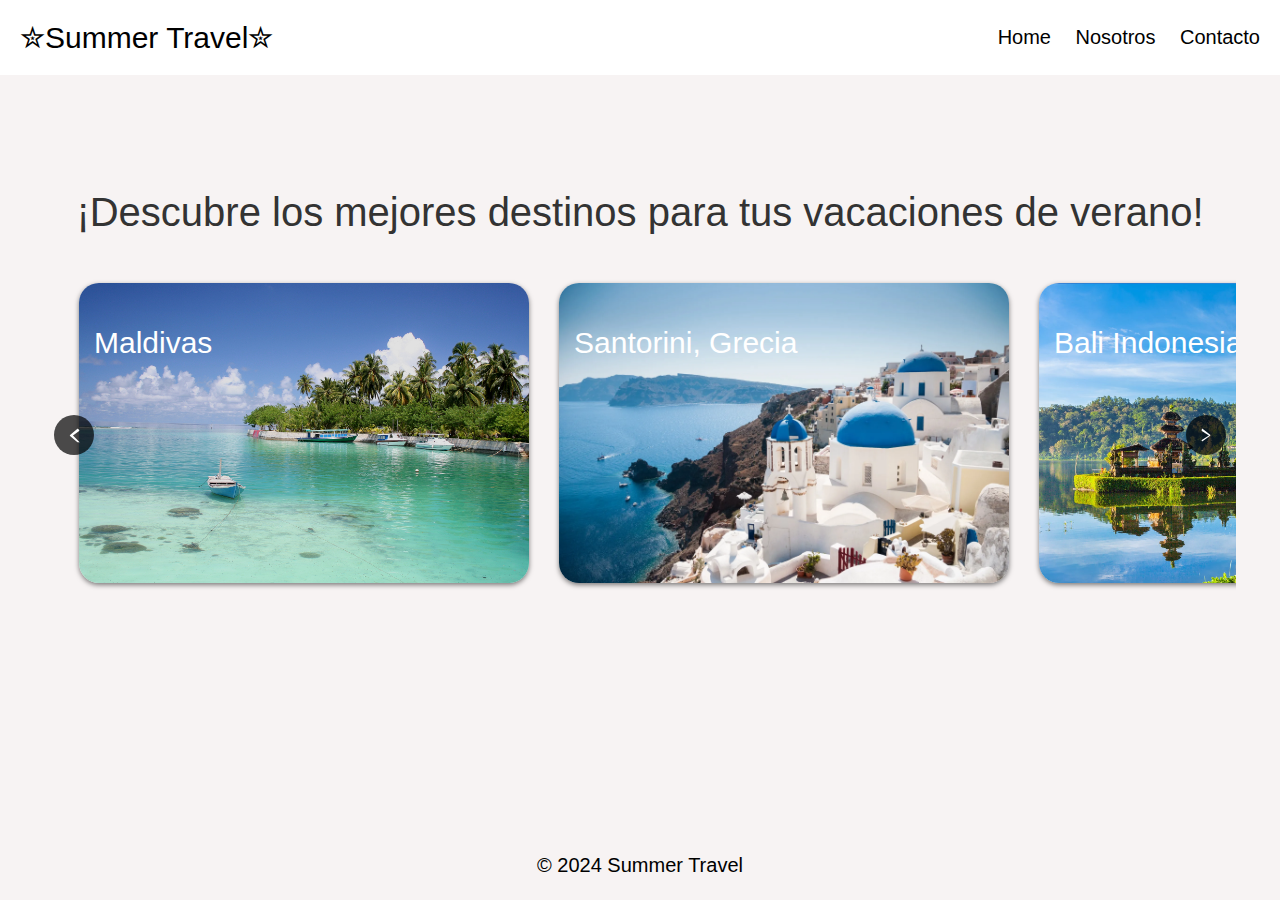
<file: index.html>
<!DOCTYPE html>
<html lang="en">

<head>
    <meta charset="UTF-8">
    <meta http-equiv="X-UA-Compatible" content="IE=edge">
    <meta name="viewport" content="width=device-width, initial-scale=1.0">
    <link href="https://cdn.jsdelivr.net/npm/bootstrap@5.0.2/dist/css/bootstrap.min.css" rel="stylesheet"
        integrity="sha384-EVSTQN3/azprG1Anm3QDgpJLIm9Nao0Yz1ztcQTwFspd3yD65VohhpuuCOmLASjC" crossorigin="anonymous">
    <link rel="stylesheet" href="styles.css">
    <title>Vacaciones de verano</title>
</head>

<body>
    <header>
        <div class="logo">
            <h1> ✮Summer Travel✮ </h1>
        </div>
        <nav class="navbar">
            <ul>
                <li><a href="index.html">Home</a></li>
                <li><a href="#">Nosotros</a> </li>
                <li><a href="contact.html">Contacto</a></li>
            </ul>
        </nav>
    </header>
    <div class="main">
        <div class="Carrusel">
            <h1>¡Descubre los mejores destinos para tus vacaciones de verano!</h1>
            <div class="carrusel-list" id="carrusel-list">
                <button class="carrusel-arrow carrusel-prev" id="button-prev">
                    <svg aria-hidden="true" focusable="false" data-prefix="fas" data-icon="chevron-left"
                        class="svg-inline--fa fa-chevron-left fa-w-10" role="img" xmlns="http://www.w3.org/2000/svg"
                        viewBox="0 0 320 512">
                        <path fill="currentColor"
                            d="M284.686 478.059c-9.373 9.373-24.569 9.373-33.941 0L7.515 269.373c-9.373-9.373-9.373-24.569 0-33.941L250.745 33.941c9.373-9.373 24.569-9.373 33.941 0l33.941 33.941c9.373 9.373 9.373 24.569 0 33.941L107.059 256l211.529 211.118c9.373 9.373 9.373 24.569 0 33.941z">
                        </path>
                    </svg>
                </button>
                <div class="carrusel-track" id="track">
                    <div class="carrusel-item">
                        <a href="Maldivas.html">
                            <h2>Maldivas</h2>
                            <picture>
                                <img src="imagenes/maldivas/maldivas cover.jpg" alt="Maldivas">
                            </picture>
                        </a>
                    </div>
                    <div class="carrusel-item">
                        <a href="Santorini.html">
                            <h2>Santorini, Grecia</h2>
                            <picture>
                                <img src="imagenes/santorini/santorini cover.jpg" alt="Santorini">
                            </picture>
                        </a>
                    </div>
                    <div class="carrusel-item">
                        <a href="Bali.html">
                            <h2>Bali Indonesia</h2>
                            <picture>
                                <img src="imagenes/bali/bali cover.jpg" alt="Bali">
                            </picture>
                        </a>
                    </div>
                    <div class="carrusel-item">
                        <a href="Maui.html">
                            <h2>Maui, Hawaii</h2>
                            <picture>
                                <img src="imagenes/maui/maui cover.jpg" alt="Red">
                            </picture>
                        </a>
                    </div>
                    <div class="carrusel-item">
                        <a href="Barcelona.html">
                            <h2>Barcelona, España</h2>
                            <picture>
                                <img src="imagenes/barcelona/barcelona cover.jpg" alt="1989">
                            </picture>
                        </a>
                    </div>
                    <div class="carrusel-item">
                        <a href="Tulum.html">
                            <h2>Tulum, Mexico</h2>
                            <picture>
                                <img src="imagenes/tulum/tulum cover.jpg" alt="Tulum">
                            </picture>
                        </a>
                    </div>
                    <div class="carrusel-item">
                        <a href="Amalfi.html">
                            <h2>Amalfi, Italia</h2>
                            <picture>
                                <img src="imagenes/amalfi/amalfi cover.jpg" alt="Amalfi">
                            </picture>
                        </a>
                    </div>
                    <div class="carrusel-item">
                        <a href="Phuket.html">
                            <h2>Phuket, Tailandia</h2>
                            <picture>
                                <img src="imagenes/phuket/phuket cover.jpg" alt="Phuket">
                            </picture>
                        </a>
                    </div>
                    <div class="carrusel-item">
                        <a href="Dubrovnik.html">
                            <h2>Dubrovnik, Croacia</h2>
                            <picture>
                                <img src="imagenes/croacia/dubrovnik cover.jpg" alt="Dubrovnik">
                            </picture>
                        </a>
                    </div>
                    <div class="carrusel-item">
                        <a href="Seychelles.html">
                            <h2>Seychelles</h2>
                            <picture>
                                <img src="imagenes/seychelles/seychelle cover (2).jpg" alt="Seychelles">
                            </picture>
                        </a>
                    </div>
                </div>
                <button class="carrusel-arrow carrusel-next" id="button-next">
                    <svg aria-hidden="true" focusable="false" data-prefix="fas" data-icon="chevron-right"
                        class="svg-inline--fa fa-chevron-right fa-w-10" role="img" xmlns="http://www.w3.org/2000/svg"
                        viewBox="0 0 320 512">
                        <path fill="currentColor"
                            d="M35.314 33.941c-9.373-9.373-24.569-9.373-33.941 0L0 67.882c-9.373 9.373-9.373 24.569 0 33.941L242.941 256 0 410.176c-9.373 9.373-9.373 24.569 0 33.941l1.373 1.373c9.373 9.373 24.569 9.373 33.941 0L284.686 267.059c9.373-9.373 9.373-24.569 0-33.941z">
                        </path>
                    </svg>
                </button>
            </div>
        </div>

    </div>
    <footer>
        <p> &copy; 2024 Summer Travel</p>
    </footer>
    <script src="animacion.js"></script>
</body>

</html>
</file>
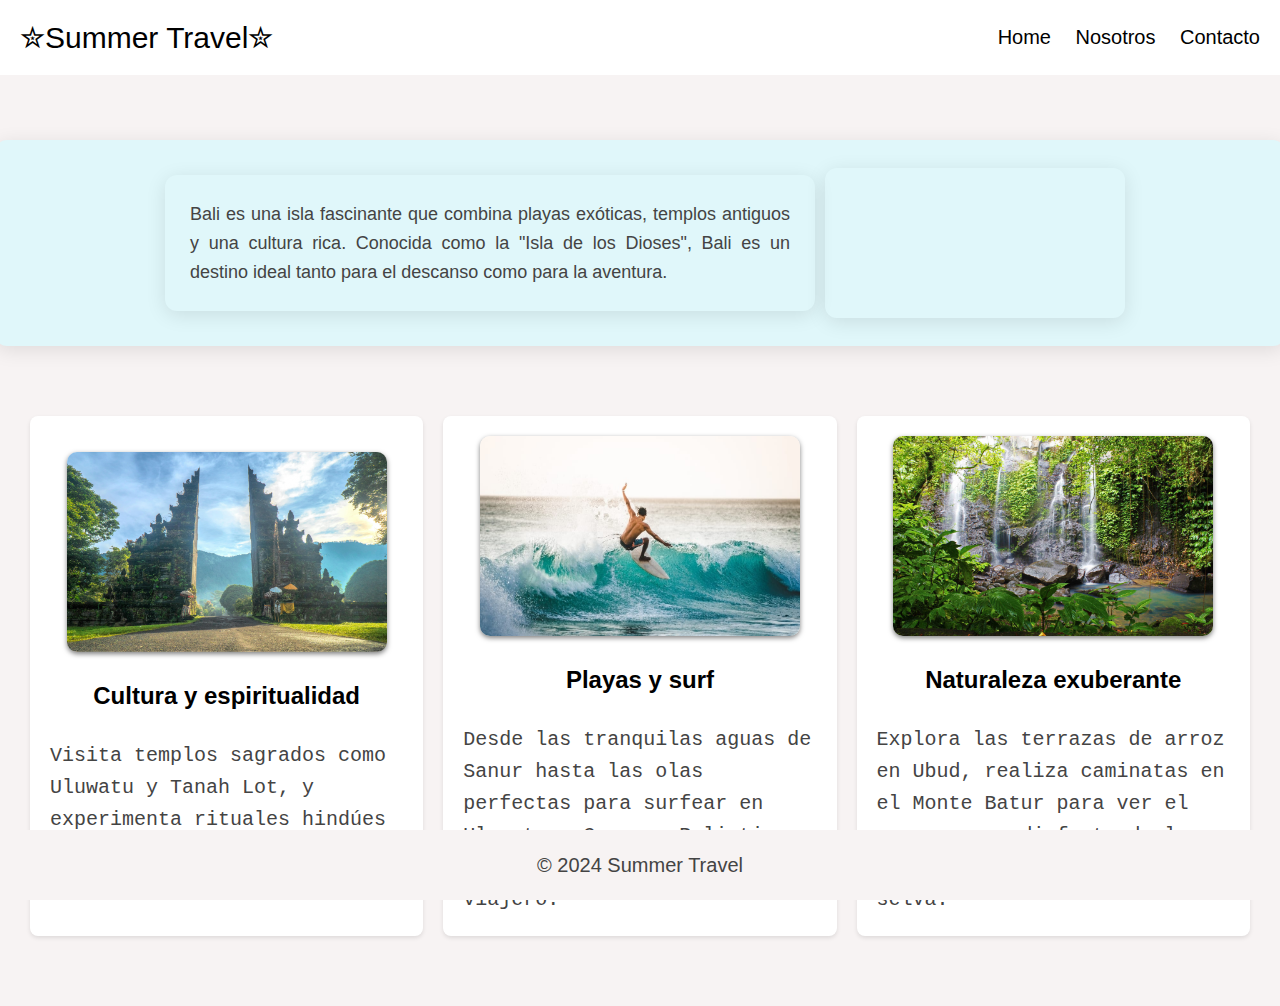
<file: Bali.html>
<!DOCTYPE html>
<html lang="en">

<head>
    <meta charset="UTF-8">
    <meta http-equiv="X-UA-Compatible" content="IE=edge">
    <meta name="viewport" content="width=device-width, initial-scale=1.0">
    <link rel="stylesheet" href="styles.css">
    <title>Bali</title>
</head>

<body>
    <header>
        <div class="logo">
            <h1>✮Summer Travel✮</h1>

        </div>
        <nav class="navbar">
            <ul>
                <li><a href="index.html">Home</a></li>
                <li><a href="Nosotros.html">Nosotros</a> </li>
                <li><a href="Contacto.html">Contacto</a></li>
            </ul>
        </nav>
    </header>

    <div class="main">
        <div class="desc">
            
            <p class="desc">Bali es una isla fascinante que combina playas exóticas, templos antiguos y una cultura
                rica. Conocida como la "Isla de los Dioses", Bali es un destino ideal tanto para el descanso como para
                la aventura.
            </p>
            <iframe width="560" height="315" src="https://www.youtube-nocookie.com/embed/BFS9n4B_2xA?si=JcYKBJCBqJKTKVp9" title="YouTube video player" frameborder="0" allow="accelerometer; autoplay; clipboard-write; encrypted-media; gyroscope; picture-in-picture; web-share" referrerpolicy="strict-origin-when-cross-origin" allowfullscreen></iframe>
        </div>
        <div class="contenedor">
            <div class="box">

                <img src="imagenes/bali/cultura balines.png" alt="cultura" class="left">
                <h2>Cultura y espiritualidad</h2>
                <p>Visita templos sagrados como Uluwatu y Tanah Lot, y experimenta rituales hindúes que son parte
                    integral de la vida diaria en Bali.
                </p>
            </div>
            <div class="box">

                <img src="imagenes/bali/surf bali.jpg" alt="surf" class="right">
                <h2>Playas y surf</h2>
                <p>Desde las tranquilas aguas de Sanur hasta las olas perfectas para surfear en Uluwatu y Canggu, Bali
                    tiene una playa para cada tipo de viajero.
                </p>
            </div>
            <div class="box">

                <img src="imagenes/bali/naturaleza bali.jpg" alt="naturaleza" class="left">
                <h2>Naturaleza exuberante</h2>
                <p>Explora las terrazas de arroz en Ubud, realiza caminatas en el Monte Batur para ver el amanecer, o
                    disfruta de las cascadas escondidas en la selva.
                </p>
            </div>
        </div>
        <footer>
            <p> &copy; 2024 Summer Travel</p>
        </footer>
        <script src="animacion.js"></script>
    </div>
</body>
</file>
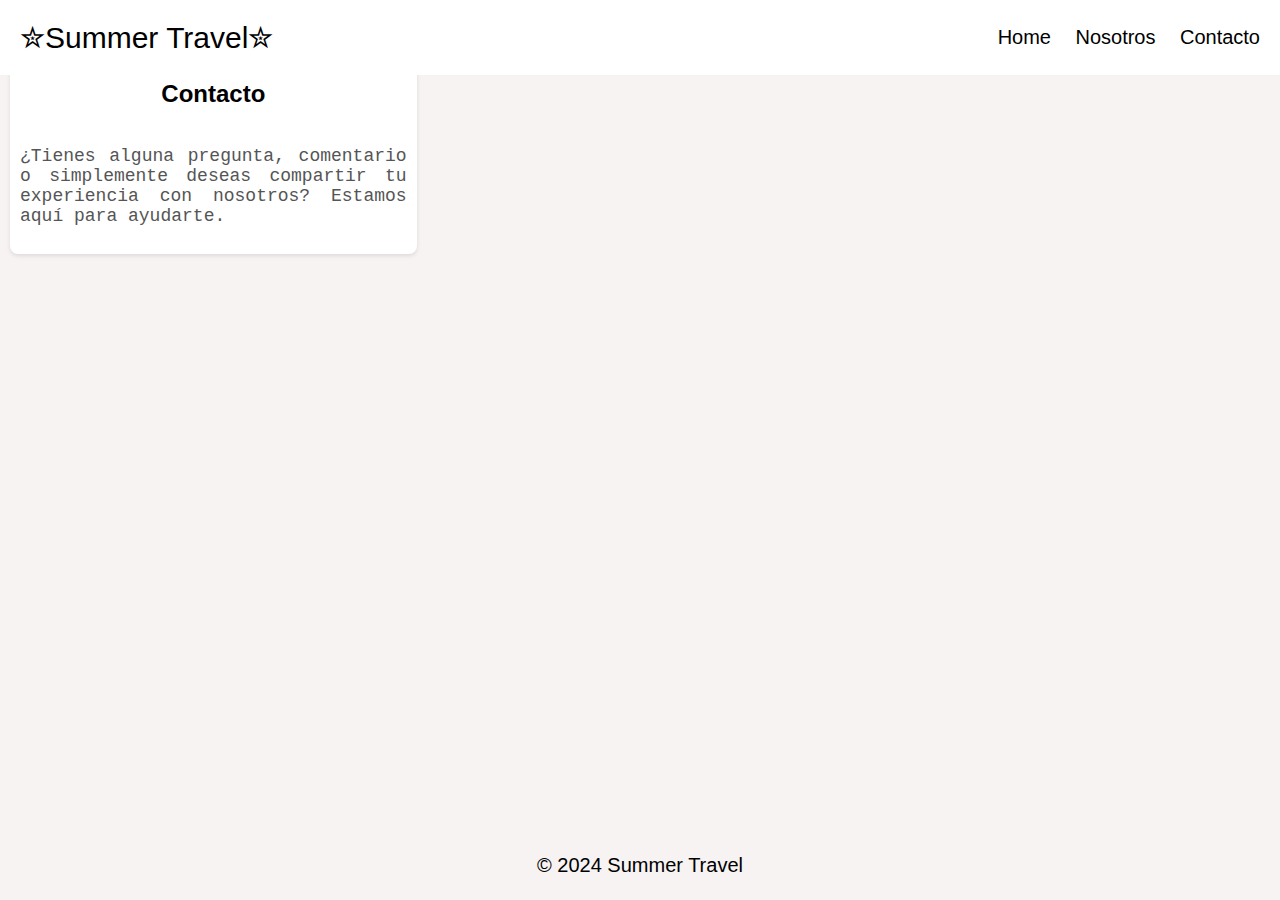
<file: Contacto.html>
<!DOCTYPE html>
<html lang="en">

<head>
    <meta charset="UTF-8">
    <meta http-equiv="X-UA-Compatible" content="IE=edge">
    <meta name="viewport" content="width=device-width, initial-scale=1.0">
    <link href="https://cdn.jsdelivr.net/npm/bootstrap@5.0.2/dist/css/bootstrap.min.css" rel="stylesheet"
        integrity="sha384-EVSTQN3/azprG1Anm3QDgpJLIm9Nao0Yz1ztcQTwFspd3yD65VohhpuuCOmLASjC" crossorigin="anonymous">
    <link rel="stylesheet" href="styles.css">
    <title>Vacaciones de verano</title>
</head>

<body>
    <header>
        <div class="logo">
            <h1> ✮Summer Travel✮ </h1>
        </div>
        <nav class="navbar">
            <ul>
                <li><a href="index.html">Home</a></li>
                <li><a href="Nosotros.html">Nosotros</a> </li>
                <li><a href="Contacto.html">Contacto</a></li>
            </ul>
        </nav>
    </header>
    <div class="contenedor">
        <div class="box" id="nosotros">
            <h2>Contacto </h2>

            <p>

                ¿Tienes alguna pregunta, comentario o simplemente deseas compartir tu experiencia con nosotros? Estamos
                aquí para ayudarte.
            </p>

        </div>
    </div>
    <footer>
        <p> &copy; 2024 Summer Travel</p>
    </footer>
    <script src="animacion.js"></script>
</body>

</html>
</file>
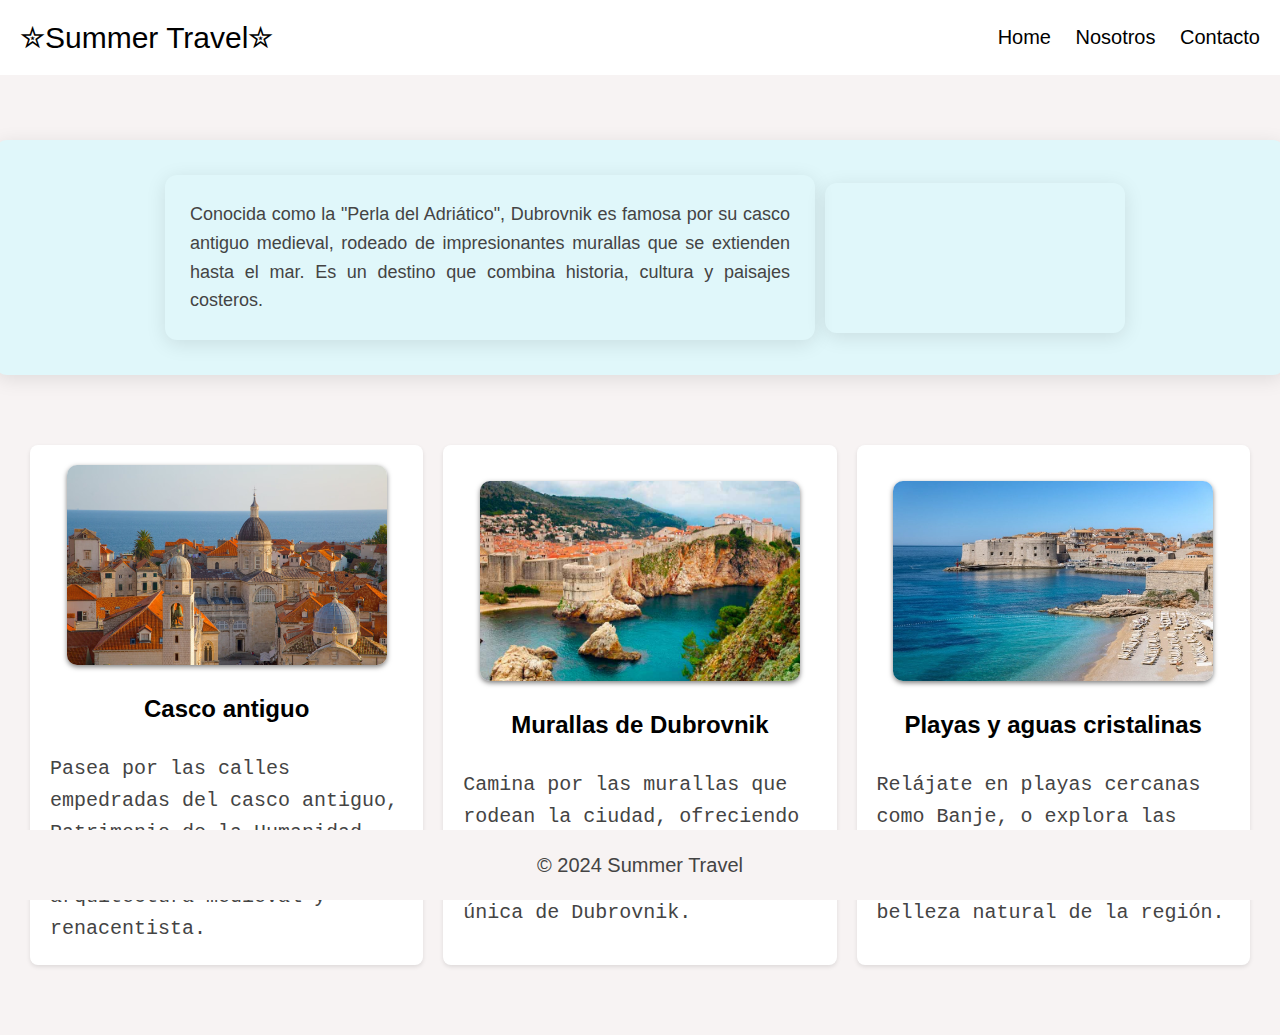
<file: Dubrovnik.html>
<!DOCTYPE html>
<html lang="en">

<head>
    <meta charset="UTF-8">
    <meta http-equiv="X-UA-Compatible" content="IE=edge">
    <meta name="viewport" content="width=device-width, initial-scale=1.0">
    <link rel="stylesheet" href="styles.css">
    <title>Dubrovnik</title>
</head>

<body>
    <header>
        <div class="logo">
            <h1>✮Summer Travel✮</h1>
        </div>
        <nav class="navbar">
            <ul>
                <li><a href="index.html">Home</a></li>
                <li><a href="Nosotros.html">Nosotros</a> </li>
                <li><a href="Contacto.html">Contacto</a></li>
            </ul>
        </nav>
    </header>

    <div class="main">
        <div class="desc">
            <p class="desc">Conocida como la "Perla del Adriático", Dubrovnik es famosa por su casco antiguo medieval,
                rodeado de impresionantes murallas que se extienden hasta el mar. Es un destino que combina historia,
                cultura y paisajes costeros.
            </p>
            <iframe width="560" height="315" src="https://www.youtube-nocookie.com/embed/G1k2uW9qe5I?si=RmhVpISI2Z5f5WH1" title="YouTube video player" frameborder="0" allow="accelerometer; autoplay; clipboard-write; encrypted-media; gyroscope; picture-in-picture; web-share" referrerpolicy="strict-origin-when-cross-origin" allowfullscreen></iframe>
        </div>
        <div class="contenedor">
            <div class="box">

                <img src="imagenes/croacia/casco-croacia.jpg" alt="casco" class="left">
                <h2>Casco antiguo</h2>
                <p>Pasea por las calles empedradas del casco antiguo, Patrimonio de la Humanidad por la UNESCO, y admira
                    su arquitectura medieval y renacentista.
                </p>
            </div>
            <div class="box">

                <img src="imagenes/croacia/muralla croacia.jpg" alt="muralla" class="right">
                <h2>Murallas de Dubrovnik</h2>
                <p>Camina por las murallas que rodean la ciudad, ofreciendo vistas panorámicas del Adriático y una perspectiva única de Dubrovnik.
                </p>
            </div>
            <div class="box">

                <img src="imagenes/croacia/playa croacia.jpg" alt="playa" class="left">
                <h2>Playas y aguas cristalinas</h2>
                <p>Relájate en playas cercanas como Banje, o explora las islas Elafiti en un paseo en barco para disfrutar de la belleza natural de la región.
                </p>
            </div>
        </div>
        <footer>
            <p> &copy; 2024 Summer Travel</p>
        </footer>
        <script src="animacion.js"></script>
    </div>
</body>
</file>
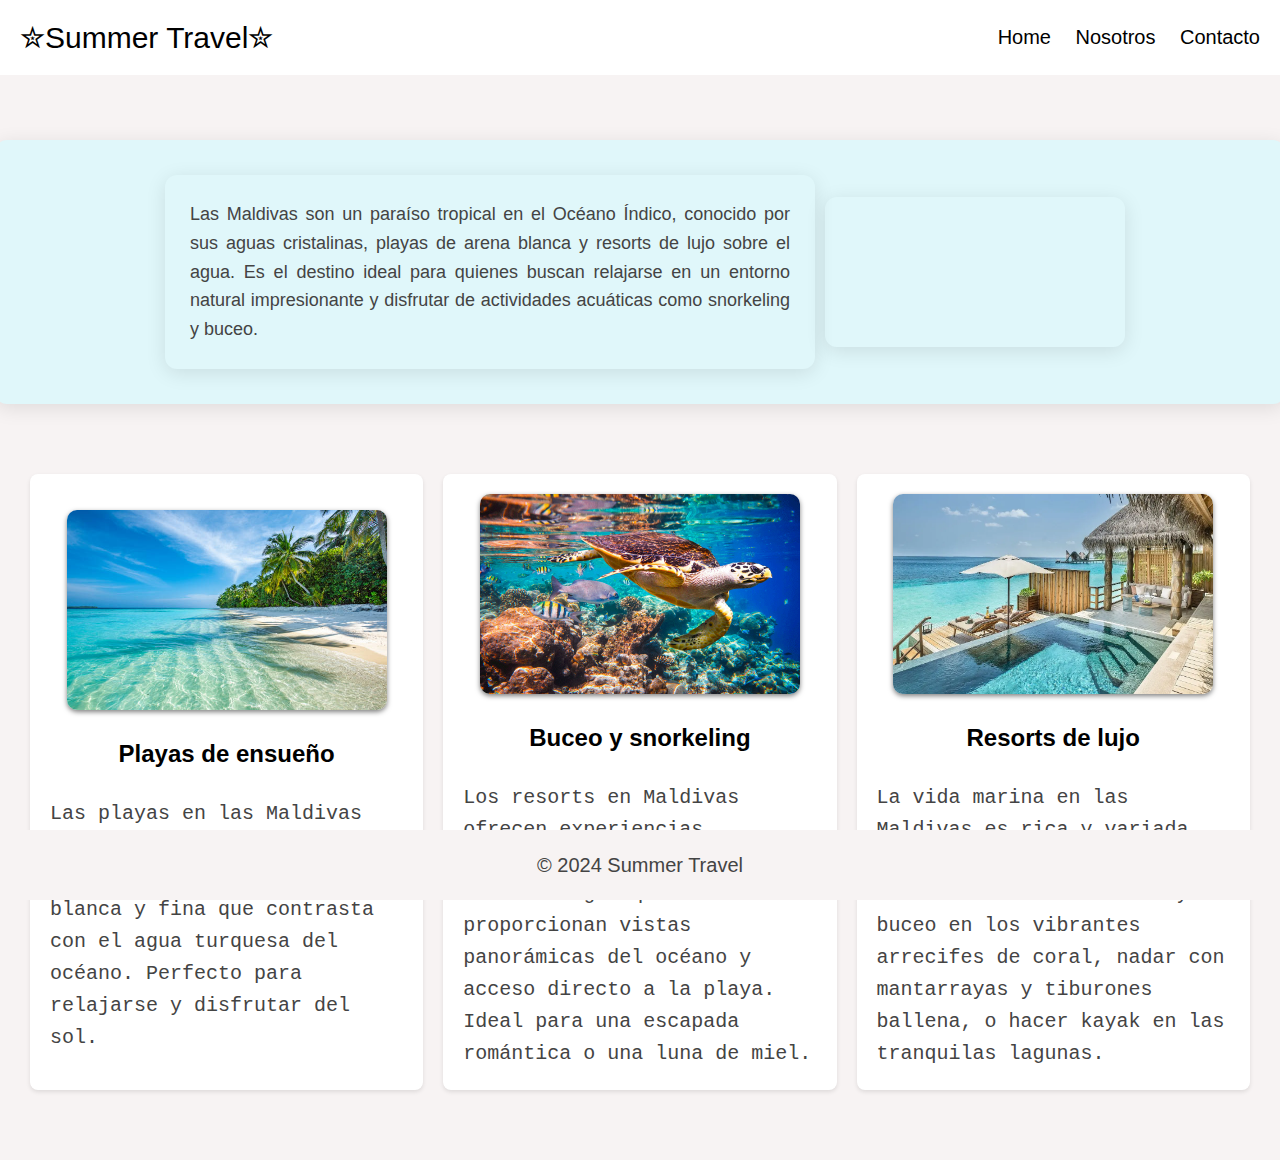
<file: Maldivas.html>
<!DOCTYPE html>
<html lang="en">

<head>
    <meta charset="UTF-8">
    <meta http-equiv="X-UA-Compatible" content="IE=edge">
    <meta name="viewport" content="width=device-width, initial-scale=1.0">
    <link rel="stylesheet" href="styles.css">
    <title>Maldivas</title>
</head>

<body>
    <header>
        <div class="logo">
            <h1>✮Summer Travel✮</h1>
        </div>
        <nav class="navbar">
            <ul>
                <li><a href="index.html">Home</a></li>
                <li><a href="Nosotros.html">Nosotros</a> </li>
                <li><a href="Contacto.html">Contacto</a></li>
            </ul>
        </nav>
    </header>

    <div class="main">
        <div class="desc">
            <p class="desc">Las Maldivas son un paraíso tropical en el Océano Índico, conocido por sus aguas
                cristalinas, playas de arena blanca y resorts de lujo sobre el agua. Es el destino ideal para quienes
                buscan relajarse en un entorno natural impresionante y disfrutar de actividades acuáticas como
                snorkeling y buceo.
            </p>
            <iframe width="560" height="315"
                src="https://www.youtube-nocookie.com/embed/hCQvPX0DLFM?si=RjH1NJBkXlY1XSrm"
                title="YouTube video player" frameborder="0"
                allow="accelerometer; autoplay; clipboard-write; encrypted-media; gyroscope; picture-in-picture; web-share"
                referrerpolicy="strict-origin-when-cross-origin" allowfullscreen></iframe>
        </div>
        <div class="contenedor">
            <div class="box">

                <img src="imagenes/maldivas/playas maldivas.jpg" alt="Playas Maldivas" class="left">
                <h2>Playas de ensueño</h2>
                <p>Las playas en las Maldivas son de una belleza incomparable, con arena blanca y fina que contrasta con
                    el agua turquesa del océano. Perfecto para relajarse y disfrutar del sol.
                </p>
            </div>
            <div class="box">

                <img src="imagenes/maldivas/buceo maldivas.png" alt="Buceo Maldivas" class="right">
                <h2>Buceo y snorkeling</h2>
                <p>Los resorts en Maldivas ofrecen experiencias exclusivas con bungalows sobre el agua que proporcionan
                    vistas panorámicas del océano y acceso directo a la playa. Ideal para una escapada romántica o una
                    luna de miel.
                </p>
            </div>
            <div class="box">

                <img src="imagenes/maldivas/resorts maldivas.jpg" alt="Resorts Maldivas" class="left">
                <h2>Resorts de lujo</h2>
                <p>La vida marina en las Maldivas es rica y variada. Puedes disfrutar de actividades como snorkel y
                    buceo en los vibrantes arrecifes de coral, nadar con mantarrayas y tiburones ballena, o hacer kayak
                    en las tranquilas lagunas.
                </p>
            </div>
        </div>
        <footer>
            <p> &copy; 2024 Summer Travel</p>
        </footer>
        <script src="animacion.js"></script>
    </div>
</body>
</file>
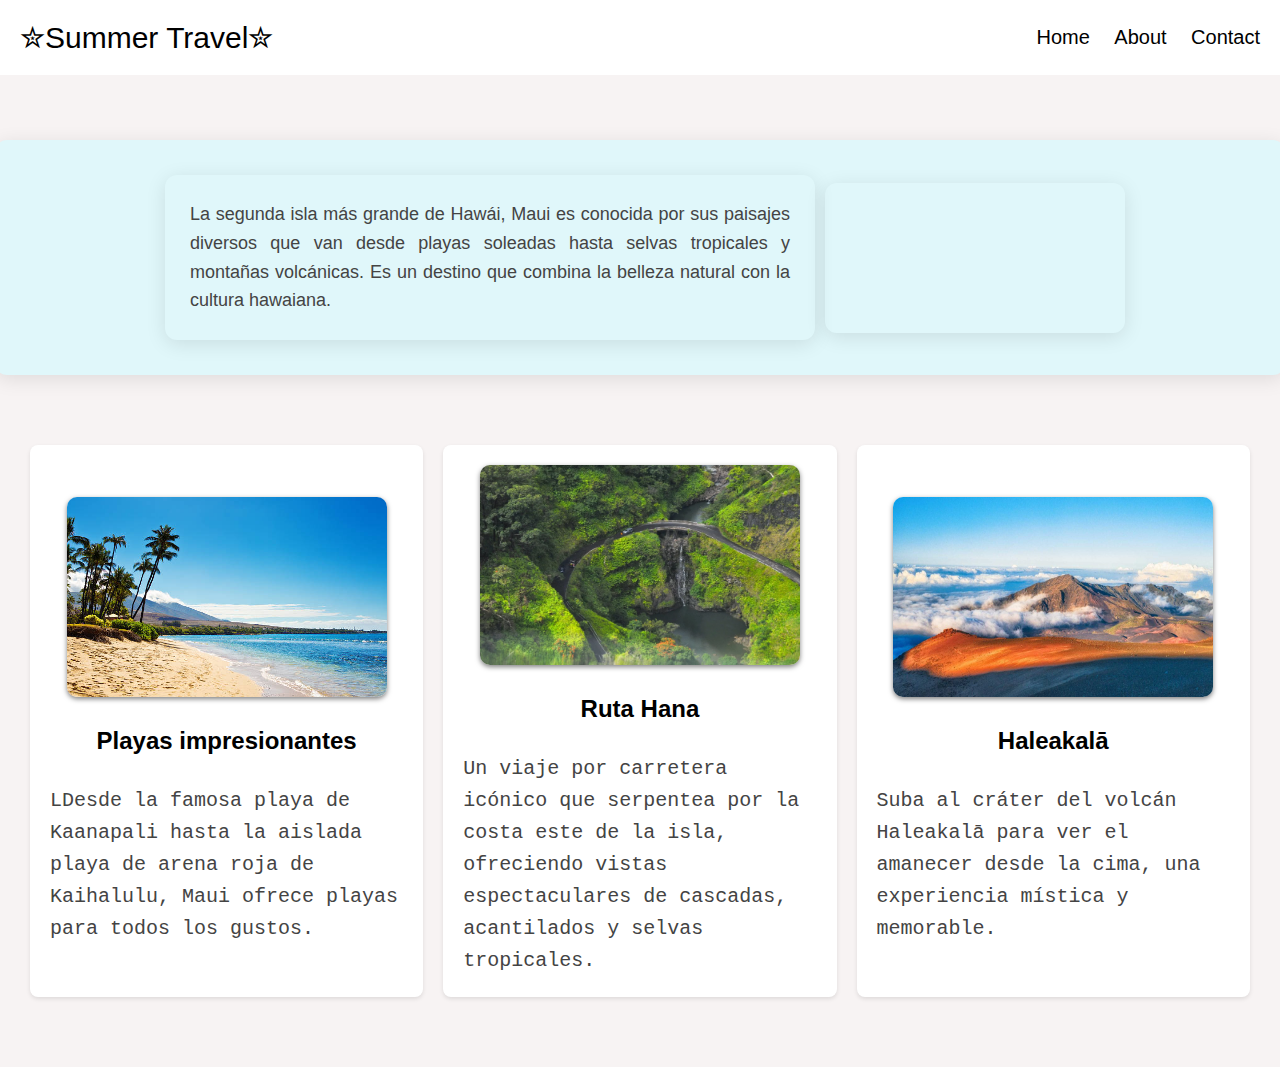
<file: Maui.html>
<!DOCTYPE html>
<html lang="en">

<head>
    <meta charset="UTF-8">
    <meta http-equiv="X-UA-Compatible" content="IE=edge">
    <meta name="viewport" content="width=device-width, initial-scale=1.0">
    <link rel="stylesheet" href="styles.css">
    <title>Maui Hawaii</title>
</head>

<body>
    <header>
        <div class="logo">
            <h1>✮Summer Travel✮</h1>

        </div>
        <nav class="navbar">
            <ul>
                <li><a href="index.html">Home</a></li>
                <li><a href="about.html">About</a></li>
                <li><a href="contact.html">Contact</a></li>
            </ul>
        </nav>
    </header>

    <div class="main">
        <div class="desc">
            <p class="desc">La segunda isla más grande de Hawái, Maui es conocida por sus paisajes diversos que van
                desde playas soleadas hasta selvas tropicales y montañas volcánicas. Es un destino que combina la
                belleza natural con la cultura hawaiana.
            </p>
            <iframe width="560" height="315" src="https://www.youtube-nocookie.com/embed/QLgoIHiFqD4?si=EB5nfgfxPt0NTlh9" title="YouTube video player" frameborder="0" allow="accelerometer; autoplay; clipboard-write; encrypted-media; gyroscope; picture-in-picture; web-share" referrerpolicy="strict-origin-when-cross-origin" allowfullscreen></iframe>
        </div>
        <div class="contenedor">
            <div class="box">

                <img src="imagenes/maui/playa maui.jpg" alt="Playas Maldivas" class="left">
                <h2>Playas impresionantes</h2>
                <p>LDesde la famosa playa de Kaanapali hasta la aislada playa de arena roja de Kaihalulu, Maui ofrece
                    playas para todos los gustos.
                </p>
            </div>
            <div class="box">

                <img src="imagenes/maui/ruta hana maui.jpg" alt="Buceo Maldivas" class="right">
                <h2>Ruta Hana</h2>
                <p>Un viaje por carretera icónico que serpentea por la costa este de la isla, ofreciendo vistas
                    espectaculares de cascadas, acantilados y selvas tropicales.
                </p>
            </div>
            <div class="box">

                <img src="imagenes/maui/haleakala maui.jpg" alt="Resorts Maldivas" class="left">
                <h2>Haleakalā</h2>
                <p>Suba al cráter del volcán Haleakalā para ver el amanecer desde la cima, una experiencia mística y
                    memorable.
                </p>
            </div>
        </div>

    </div>
</body>
</file>
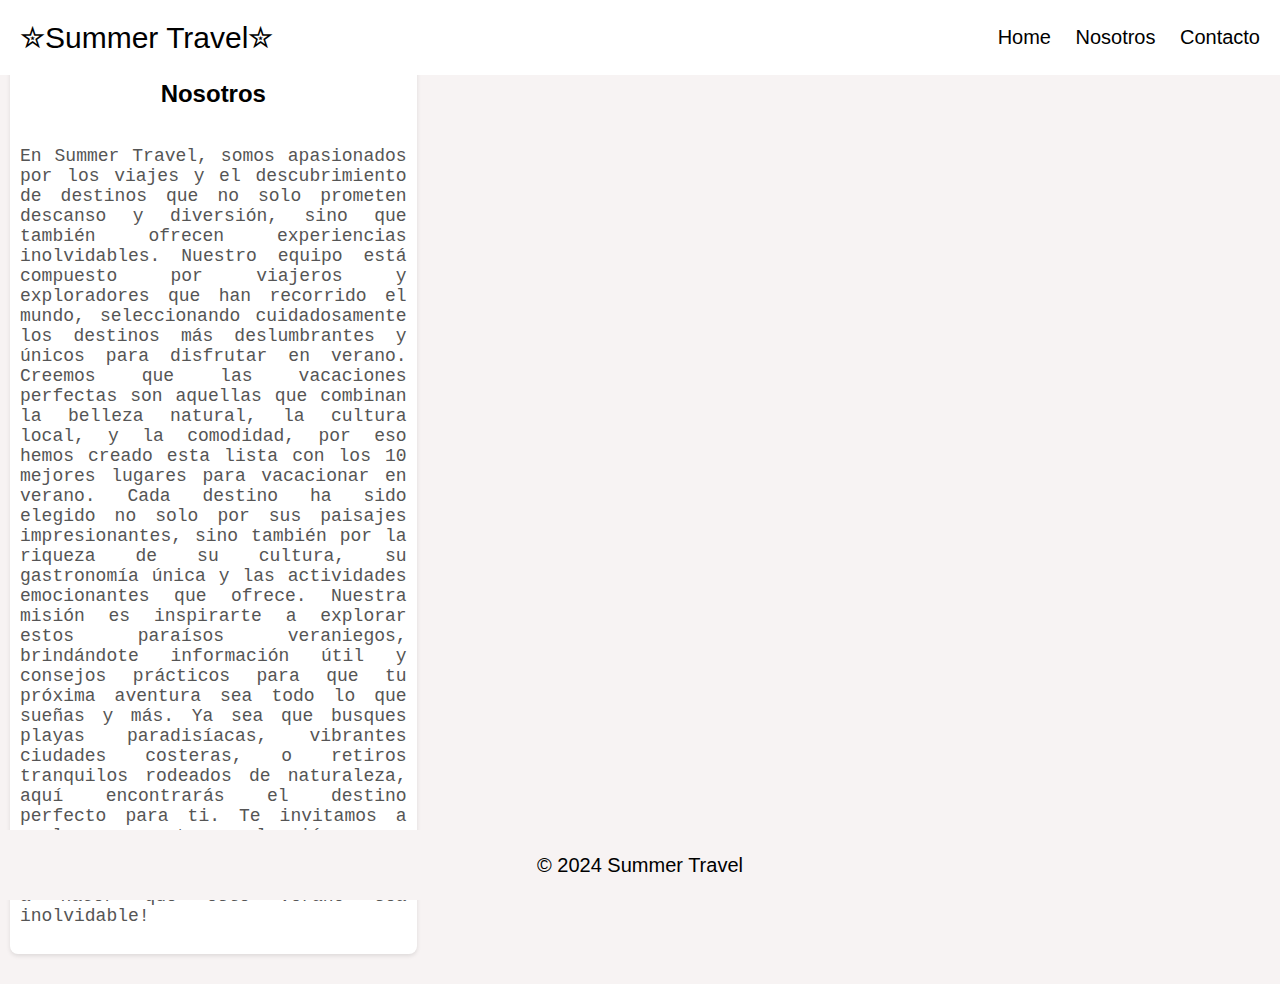
<file: Nosotros.html>
<!DOCTYPE html>
<html lang="en">

<head>
    <meta charset="UTF-8">
    <meta http-equiv="X-UA-Compatible" content="IE=edge">
    <meta name="viewport" content="width=device-width, initial-scale=1.0">
    <link rel="stylesheet" href="styles.css">
    <title>Vacaciones de verano</title>
</head>

<body>
    <header>
        <div class="logo">
            <h1> ✮Summer Travel✮ </h1>
        </div>
        <nav class="navbar">
            <ul>
                <li><a href="index.html">Home</a></li>
                <li><a href="Nosotros.html">Nosotros</a> </li>
                <li><a href="Contacto.html">Contacto</a></li>
            </ul>
        </nav>
    </header>
    <div class="contenedor">
        <div class="box" id="nosotros">
            <h2>Nosotros
            </h2>
            <p>

                En Summer Travel, somos apasionados por los viajes y el descubrimiento de destinos que no solo prometen
                descanso y diversión, sino que también ofrecen experiencias inolvidables. Nuestro equipo está compuesto
                por viajeros y exploradores que han recorrido el mundo, seleccionando cuidadosamente los destinos más
                deslumbrantes y únicos para disfrutar en verano.

                Creemos que las vacaciones perfectas son aquellas que combinan la belleza natural, la cultura local, y
                la comodidad, por eso hemos creado esta lista con los 10 mejores lugares para vacacionar en verano. Cada
                destino ha sido elegido no solo por sus paisajes impresionantes, sino también por la riqueza de su
                cultura, su gastronomía única y las actividades emocionantes que ofrece.

                Nuestra misión es inspirarte a explorar estos paraísos veraniegos, brindándote información útil y
                consejos prácticos para que tu próxima aventura sea todo lo que sueñas y más. Ya sea que busques playas
                paradisíacas, vibrantes ciudades costeras, o retiros tranquilos rodeados de naturaleza, aquí encontrarás
                el destino perfecto para ti.

                Te invitamos a explorar nuestra selección y a comenzar a planear las vacaciones de tus sueños con
                nosotros. ¡Vamos a hacer que este verano sea inolvidable!
            </p>

        </div>
    </div>
    <footer>
        <p> &copy; 2024 Summer Travel</p>
    </footer>
    <script src="animacion.js"></script>
</body>

</html>
</file>
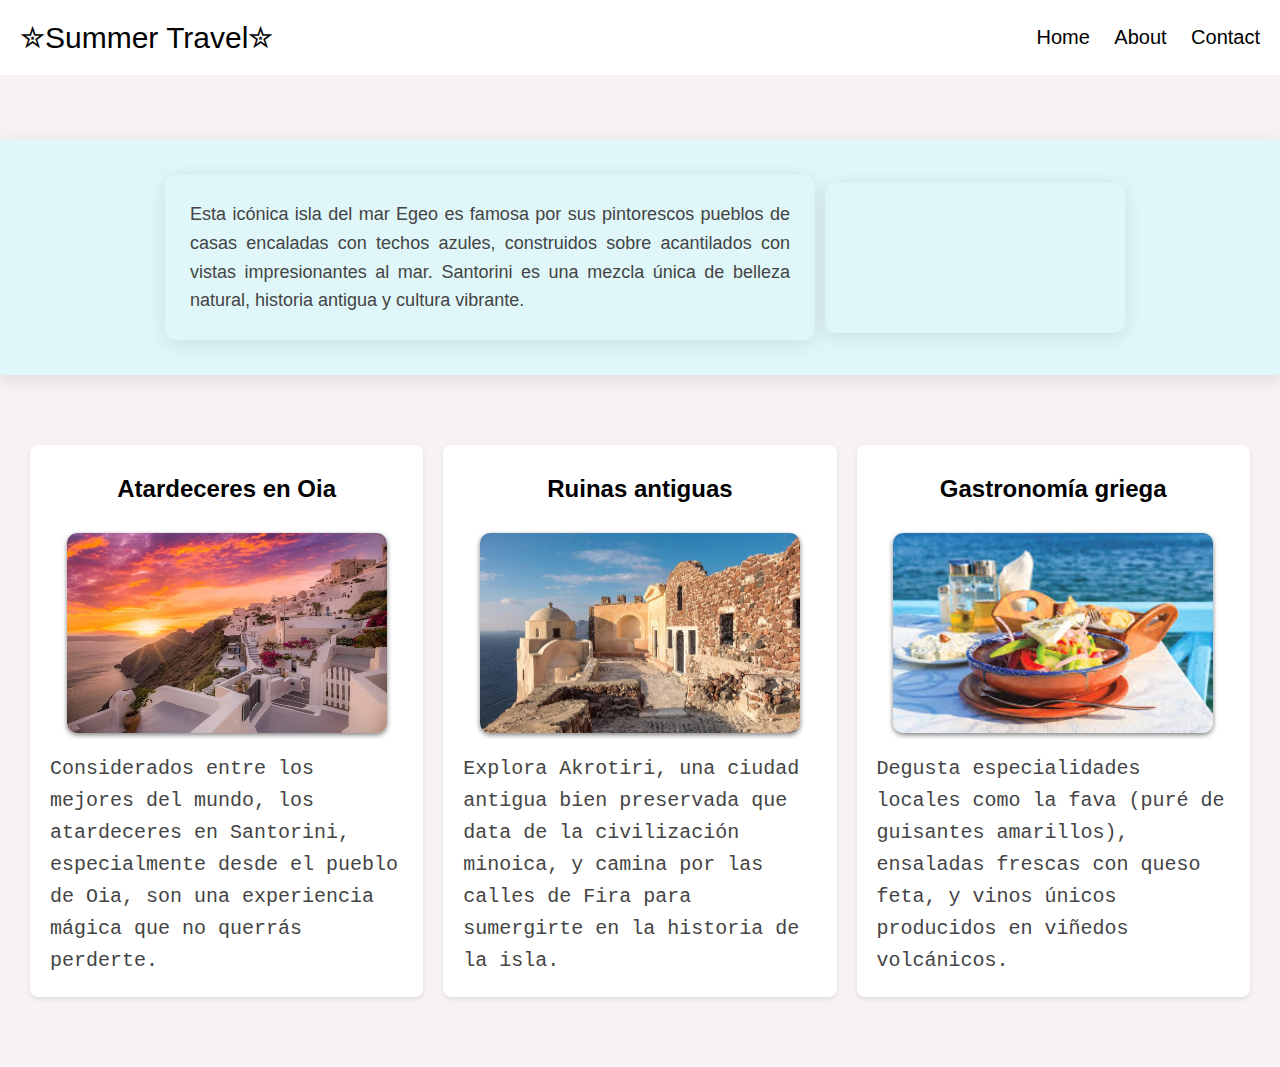
<file: Santorini.html>
<!DOCTYPE html>
<html lang="en">

<head>
    <meta charset="UTF-8">
    <meta http-equiv="X-UA-Compatible" content="IE=edge">
    <meta name="viewport" content="width=device-width, initial-scale=1.0">
    <link rel="stylesheet" href="styles.css">
    <title>Santorini</title>
</head>

<body>
    <header>
        <div class="logo">
            <h1>✮Summer Travel✮</h1>

        </div>
        <nav class="navbar">
            <ul>
                <li><a href="index.html">Home</a></li>
                <li><a href="about.html">About</a></li>
                <li><a href="contact.html">Contact</a></li>
            </ul>
        </nav>
    </header>

    <div class="main">
        <div class="desc">
            <p class="desc">Esta icónica isla del mar Egeo es famosa por sus pintorescos pueblos de casas encaladas con
                techos azules, construidos sobre acantilados con vistas impresionantes al mar. Santorini es una mezcla
                única de belleza natural, historia antigua y cultura vibrante.
            </p>
            <iframe width="560" height="315" src="https://www.youtube-nocookie.com/embed/Leii5VE1zBU?si=CbZHlAgl3JM6zYec" title="YouTube video player" frameborder="0" allow="accelerometer; autoplay; clipboard-write; encrypted-media; gyroscope; picture-in-picture; web-share" referrerpolicy="strict-origin-when-cross-origin" allowfullscreen></iframe>
        </div>
        <div class="contenedor">
            <div class="box">
                <h2>Atardeceres en Oia</h2>
                <img src="imagenes/santorini/santorini-atardecer.jpg" alt="Playas Maldivas" class="left">
                <p>Considerados entre los mejores del mundo, los atardeceres en Santorini, especialmente desde el pueblo
                    de Oia, son una experiencia mágica que no querrás perderte.
                </p>
            </div>
            <div class="box">
                <h2>Ruinas antiguas</h2>
                <img src="imagenes/santorini/ruinas-santorini.jpg" alt="Buceo Maldivas" class="right">

                <p>Explora Akrotiri, una ciudad antigua bien preservada que data de la civilización minoica, y camina
                    por las calles de Fira para sumergirte en la historia de la isla.
                </p>
            </div>
            <div class="box">
                <h2>Gastronomía griega</h2>
                <img src="imagenes/santorini/comida griega.jpg" alt="Resorts Maldivas" class="left">

                <p>Degusta especialidades locales como la fava (puré de guisantes amarillos), ensaladas frescas con
                    queso feta, y vinos únicos producidos en viñedos volcánicos.
                </p>
            </div>
        </div>

    </div>
</body>
</file>
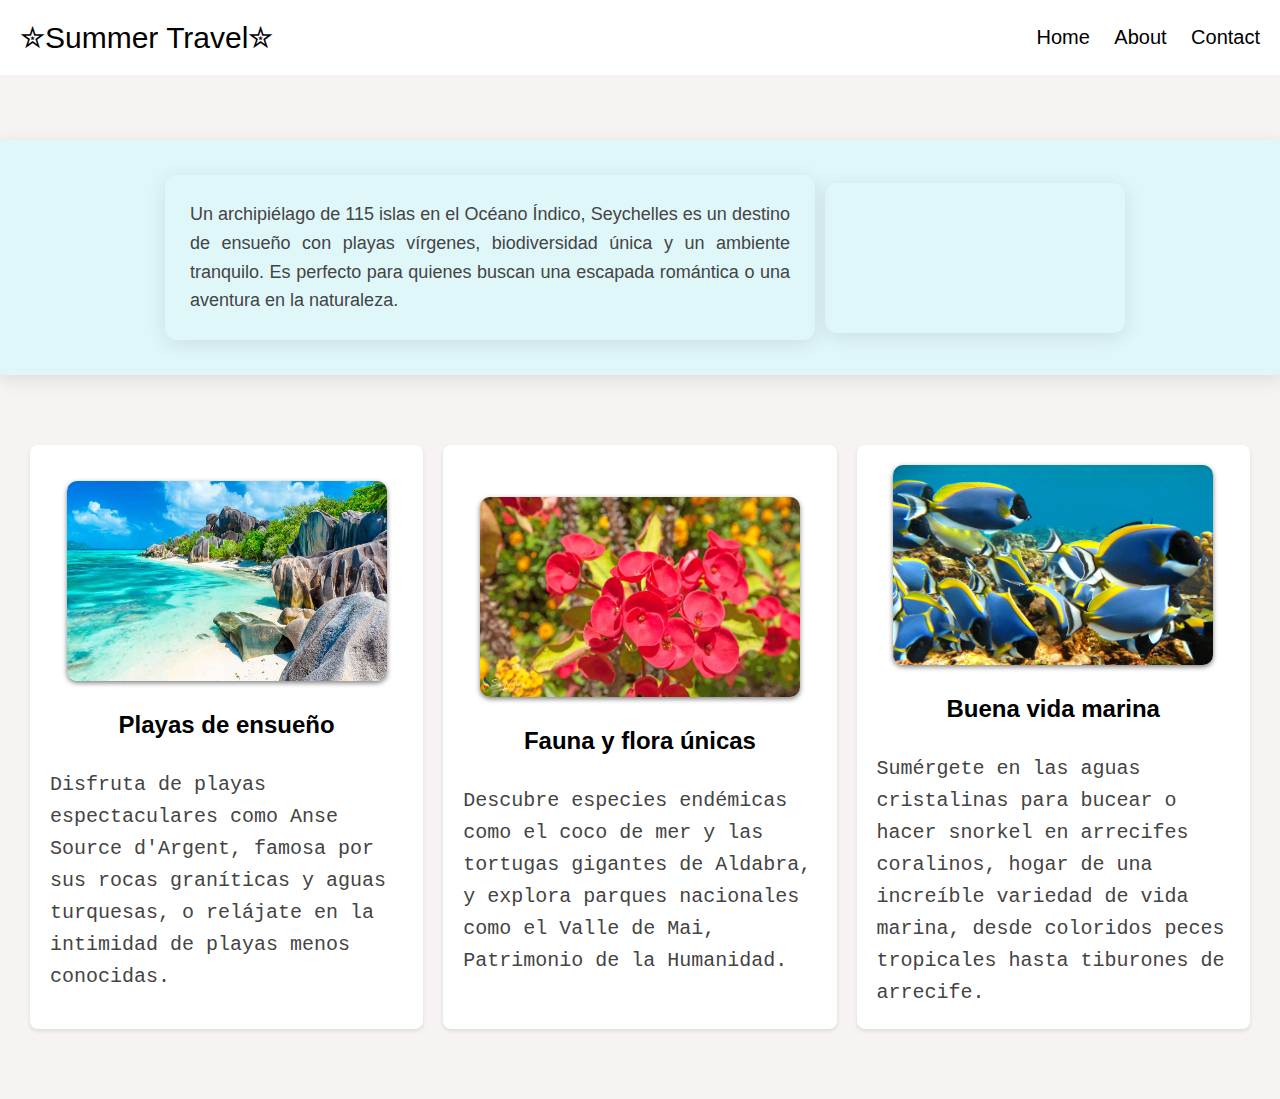
<file: Seychelles.html>
<!DOCTYPE html>
<html lang="en">

<head>
    <meta charset="UTF-8">
    <meta http-equiv="X-UA-Compatible" content="IE=edge">
    <meta name="viewport" content="width=device-width, initial-scale=1.0">
    <link rel="stylesheet" href="styles.css">
    <title>Seychelles</title>
</head>

<body>
    <header>
        <div class="logo">
            <h1>✮Summer Travel✮</h1>

        </div>
        <nav class="navbar">
            <ul>
                <li><a href="index.html">Home</a></li>
                <li><a href="about.html">About</a></li>
                <li><a href="contact.html">Contact</a></li>
            </ul>
        </nav>
    </header>

    <div class="main">
        
        <div class="desc">
            <p class="desc">Un archipiélago de 115 islas en el Océano Índico, Seychelles es un destino de ensueño con
                playas vírgenes, biodiversidad única y un ambiente tranquilo. Es perfecto para quienes buscan una
                escapada romántica o una aventura en la naturaleza.
            </p>
            <iframe width="560" height="315" src="https://www.youtube-nocookie.com/embed/kxeWE8Mzrzg?si=ty3Sg-zlluYEKgPG" title="YouTube video player" frameborder="0" allow="accelerometer; autoplay; clipboard-write; encrypted-media; gyroscope; picture-in-picture; web-share" referrerpolicy="strict-origin-when-cross-origin" allowfullscreen></iframe>        </div>
        <div class="contenedor">
            <div class="box">

                <img src="imagenes/seychelles/playa seychelles.jpg" alt="Playas Maldivas" class="left">
                <h2>Playas de ensueño</h2>
                <p>Disfruta de playas espectaculares como Anse Source d'Argent, famosa por sus rocas graníticas y aguas
                    turquesas, o relájate en la intimidad de playas menos conocidas.
                </p>
            </div>
            <div class="box">

                <img src="imagenes/seychelles/flora seychelles.jpg" alt="Buceo Maldivas" class="right">
                <h2>Fauna y flora únicas</h2>
                <p>Descubre especies endémicas como el coco de mer y las tortugas gigantes de Aldabra, y explora parques
                    nacionales como el Valle de Mai, Patrimonio de la Humanidad.
                </p>
            </div>
            <div class="box">

                <img src="imagenes/seychelles/seychelle naturaleza.jpg" alt="Resorts Maldivas" class="left">
                <h2>Buena vida marina</h2>
                <p>Sumérgete en las aguas cristalinas para bucear o hacer snorkel en arrecifes coralinos, hogar de una
                    increíble variedad de vida marina, desde coloridos peces tropicales hasta tiburones de arrecife.
                </p>
            </div>
        </div>

    </div>
</body>
</file>
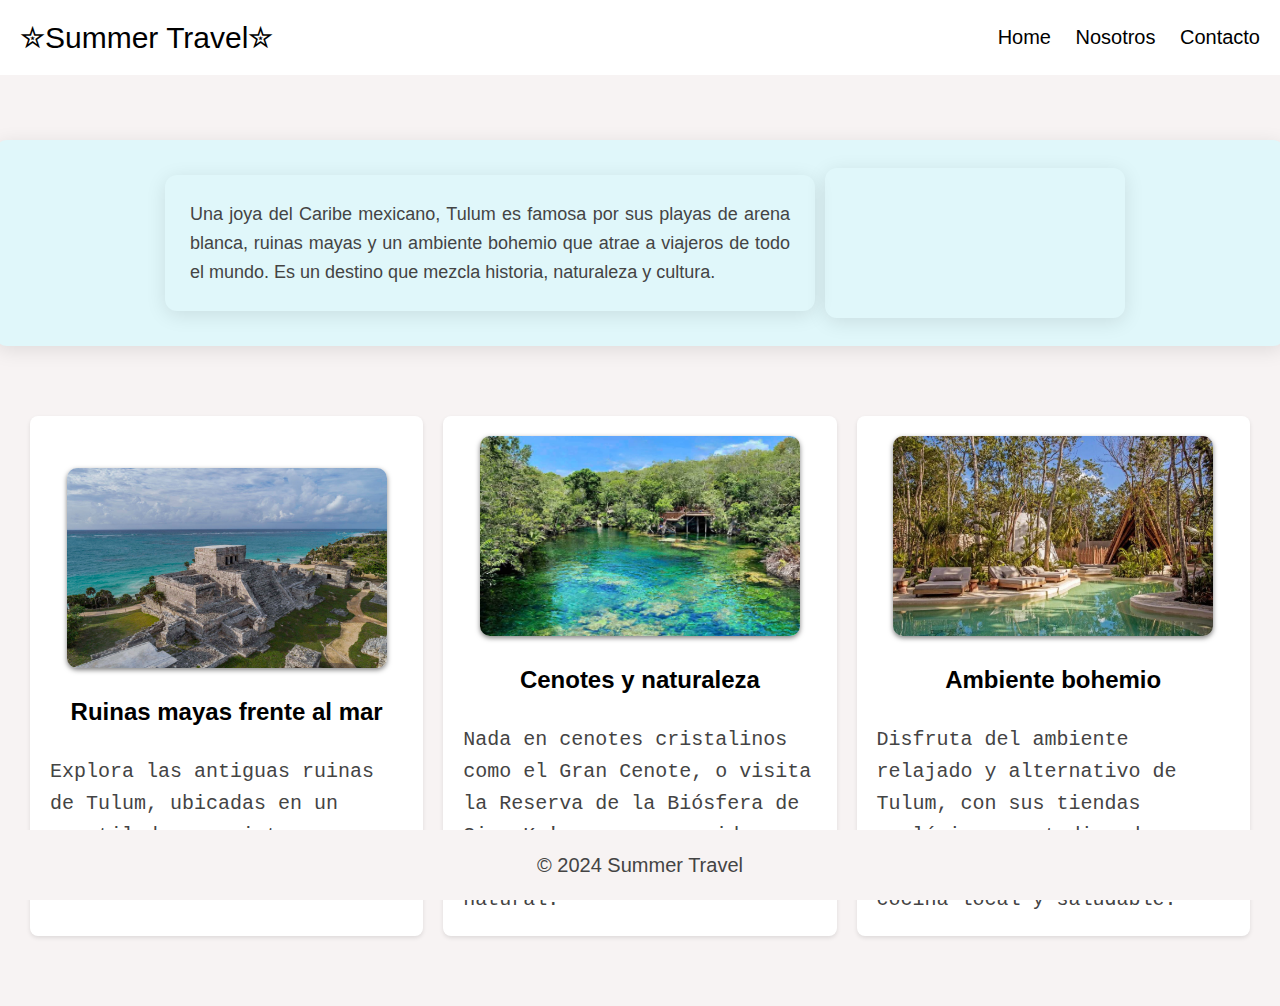
<file: Tulum.html>
<!DOCTYPE html>
<html lang="en">

<head>
    <meta charset="UTF-8">
    <meta http-equiv="X-UA-Compatible" content="IE=edge">
    <meta name="viewport" content="width=device-width, initial-scale=1.0">
    <link rel="stylesheet" href="styles.css">
    <title>Tulum</title>
</head>

<body>
    <header>
        <div class="logo">
            <h1>✮Summer Travel✮</h1>

        </div>
        <nav class="navbar">
            <ul>
                <li><a href="index.html">Home</a></li>
                <li><a href="Nosotros.html">Nosotros</a> </li>
                <li><a href="Contacto.html">Contacto</a></li>
            </ul>
        </nav>
    </header>

    <div class="main">
        <div class="desc">
            <p class="desc">Una joya del Caribe mexicano, Tulum es famosa por sus playas de arena blanca, ruinas mayas y
                un ambiente bohemio que atrae a viajeros de todo el mundo. Es un destino que mezcla historia, naturaleza
                y cultura.
            </p>
            <iframe width="560" height="315" src="https://www.youtube-nocookie.com/embed/i4-XVv-TAJ8?si=gFIyzzkUWyaov0--" title="YouTube video player" frameborder="0" allow="accelerometer; autoplay; clipboard-write; encrypted-media; gyroscope; picture-in-picture; web-share" referrerpolicy="strict-origin-when-cross-origin" allowfullscreen></iframe>
        </div>
        <div class="contenedor">
            <div class="box">

                <img src="imagenes/tulum/ruinas tulum.jpg" alt="Tulum ruinas" class="left">
                <h2>Ruinas mayas frente al mar</h2>
                <p>Explora las antiguas ruinas de Tulum, ubicadas en un acantilado con vistas espectaculares al Mar
                    Caribe.
                </p>
                
            </div>
            <div class="box">

                <img src="imagenes/tulum/cenotes tulum.jpg" alt="tulum cenotes" class="right">
                <h2>Cenotes y naturaleza</h2>
                <p>Nada en cenotes cristalinos como el Gran Cenote, o visita la Reserva de la Biósfera de Sian Ka'an
                    para ver vida silvestre en su hábitat natural.
                </p>
            </div>
            <div class="box">

                <img src="imagenes/tulum/ambiente tulum.jpg" alt="tulum ambiente" class="left">
                <h2>Ambiente bohemio</h2>
                <p>Disfruta del ambiente relajado y alternativo de Tulum, con sus tiendas ecológicas, estudios de yoga y
                    restaurantes que ofrecen cocina local y saludable.
                </p>
            </div>
        </div>
        <footer>
            <p> &copy; 2024 Summer Travel</p>
        </footer>
        <script src="animacion.js"></script>
    </div>
</body>
</file>
<file: styles.css>
body {
  background-color: #f7f3f3;
  margin: 0;
  padding: 0;
  display: flex;
  flex-direction: column;
  align-items: center;
  height: 100vh;
  width: 100%;
  box-sizing: border-box;
  font-family: 'Roboto', sans-serif;
}

header {
  display: flex;
  justify-content: space-between;
  align-items: center;
  padding: 10px 20px;
  background-color: #ffffff;
  width: 100%;
  position: fixed;
  top: 0;
  z-index: 1000;
}

header h1 {
  color: #000000;
  font-size: 30px;
  font-weight: 500;
  margin: 10px 20px;
}

.navbar {
  display: flex;
  align-items: center;
  justify-content: center;
}

.navbar li {
  display: inline-block;
  margin-right: 20px;
}

.navbar a {
  color: #000000;
  text-decoration: none;
  font-size: 20px;
}

.navbar a:hover {
  transform: scale(1.1);
  border-radius: 20px;
  background-color: #87bfecc0;
  color: #ffffff;
  padding: 10px;
  transition: all 0.5s;
}

.Carrusel {
  width: 100%;
  margin-top: 70px;
  display: flex;
  justify-content: center;
  align-items: center;
  flex-direction: column;
  padding-bottom: 60px;
}

.carrusel-list {
  position: relative;
  display: flex;
  align-items: center;
  justify-content: center;
  width: 100%;
  max-width: 90vw;
  overflow: hidden;
  padding: 40px 20px;
}

.carrusel-track {
  display: flex;
  transition: transform 0.5s ease-in-out;
  width: 100%;
  height: 100%;
}

.carrusel-item {
  position: relative;
  width: 200px;
  height: 190px;
  margin: 100px 35px;
  box-sizing: border-box;
  display: flex;
  justify-content: center;
  align-items: center;
}

.carrusel-item h2 {
  position: absolute;
  z-index: 1;
  font-size: 30px;
  line-height: 50px;
  color: #ffffff;
  padding: 10px 15px;
  text-align: center;
  font-weight: 100;
  text-decoration: none;
  white-space: nowrap;
  overflow: hidden;
  text-overflow: clip;
}

.carrusel-item a img {
  object-fit: cover;
  height: 190px;
  width: 250px;
  border-radius: 20px;
  box-shadow: 0 2px 5px 0 rgba(0, 0, 0, 0.5);
  transition: transform 0.5s ease-in-out;
  padding: 0px 0px;
}

.carrusel-item a:hover h2 {
  transform: translateY(0);
  line-height: 30px;
  transition: all 0.8s;
}

.carrusel-item a:hover img {
  transform: scale(1.1);
  box-shadow: 0 0 25px rgba(255, 255, 255, 0.8);
}

@media(min-width: 768px) {
  .carrusel-item {
    height: 300px;
    width: 450px;
    margin: 10px 15px;
    border-radius: 20px;
  }

  .carrusel-item a img {
    height: 300px;
    width: 450px;
    padding: 0px 0px;
    overflow: hidden;
  }
}

.carrusel-arrow {
  border-radius: 50%;
  position: absolute;
  background-color: #000000b3;
  z-index: 4;
  width: 40px;
  height: 40px;
  display: flex;
  align-items: center;
  justify-content: center;
  border: 0;
  cursor: pointer;
  top: 50%;
  transform: translateY(-50%);
}

.carrusel-arrow:focus {
  outline: 0;
}

.carrusel-arrow svg {
  width: 15px;
  height: 15px;
  color: rgb(255, 255, 255);
}

.carrusel-prev {
  left: 10px;
}

.carrusel-next {
  right: 10px;
}

footer {
  display: flex;
  justify-content: center;
  align-items: center;
  padding: 10px;
  background-color: #f7f3f3;
  width: 100%;
  position: fixed;
  bottom: 0;
  z-index: 1000;
  height: 50px;
}

footer p {
  color: #000000;
  font-size: 20px;
  font-weight: 200;
  text-align: center;
}

@media (max-width: 768px) {
  .carrusel-track {
    display: grid;
    grid-template-columns: repeat(2, 1fr);
    gap: 10px;
  }

  .carrusel-item {
    width: 100%;
    height: auto;
    margin: 5px;
    padding: 0;
    box-sizing: border-box;
  }

  .carrusel-item a img {
    object-fit: cover;
    height: 150px;
    width: 100%;
    border-radius: 20px;
    box-shadow: 0 2px 5px 0 rgba(0, 0, 0, 0.5);
    transition: transform 0.5s ease-in-out;
    padding: 0px 0px;
  }

  .carrusel-item h2 {
    font-size: 20px;
    line-height: 30px;
    padding: 10px 15px;
    text-align: center;
    font-weight: 100;
    text-decoration: none;
    white-space: nowrap;
    overflow: hidden;
    text-overflow: clip;
  }

  .header {
    padding: 100px 20px;
    margin-bottom: 10px;
  }

  .header h1 {
    font-size: 20px;
  }

  .navbar {
    display: flex;
    align-items: center;
    justify-content: center;
  }

  .navbar li {
    display: inline-block;
    margin-right: 10px;
  }

  .navbar a:hover {
    transform: scale(1.1);
    border-radius: 20px;
    background-color: #87bfecc0;
    color: #ffffff;
    padding: 10px;
    transition: all 0.5s;
  }

  .carrusel-arrow {
    display: none;
  }

  .carrusel-item a:hover h2 {
    transform: translateY(0);
    line-height: 20px;
    transition: all 0.8s;
  }
}

.main {
  display: flex;
  justify-content: center;
  align-items: center;
  flex-direction: column;
  padding: 20px;
  margin-top: 100px;
}

.main h1 {
  font-size: 2.5rem;
  font-weight: 400;
  margin: 0px 10px;
  color: #333;
}

.box img {
  width: 320px;
  height: 200px;
  border-radius: 10px;
  box-shadow: 0 2px 5px 0 rgba(0, 0, 0, 0.5);
  margin: 10px;
}

.contenedor {
  display: flex;
  flex-direction: row;
  flex-wrap: wrap;
  margin: 20px 0;
  width: 100%;
  border-radius: 8px;
  padding: 20px;
}

.box {
  width: calc(33.33% - 40px);
  height: auto;
  padding: 10px;
  display: flex;
  flex-direction: column;
  justify-content: center;
  align-items: center;
  margin: 10px;
  background-color: #fff;
  border-radius: 8px;
  box-shadow: 0 2px 4px rgba(0, 0, 0, 0.1);
  transition: transform 0.3s ease-in-out, box-shadow 0.3s ease-in-out;
}

.box:hover {
  transform: translateY(-5px);
  box-shadow: 0 6px 12px rgba(0, 0, 0, 0.15);
}

.box p {
  font-size: 1.125rem;
  font-weight: 400;
  text-align: justify;
  color: #555;
  font-family: 'Courier New', Courier, monospace;
}

@media (max-width: 1024px) {
  .box {
    width: calc(50% - 30px);
  }

  .desc {
    flex-direction: row;
    text-align: left;
  }

  .desc h2 {
    font-size: 2rem;
  }

  .desc p {
    text-align: justify;
    margin-bottom: 0;
    padding-right: 20px;
  }
}

@media (max-width: 768px) {
  .box {
    width: calc(100% - 30px);

  }

  .main p {
    font-size: 1rem;
  }

  .desc {
    padding: 20px;
  }

  .desc h2 {
    font-size: 1.5rem;
  }

  .desc p {
    font-size: 1rem;
  }

  iframe {
    width: 10px;
    height: 300px;
    display: block;
  }
  .box p {
    font-size: 1rem;
  }
}

.main p {
  font-size: 1.25rem;
  font-weight: 200;
  text-align: left;
  margin: 10px 10px;
  line-height: 1.6;
  color: #444;
}

.desc {
  display: flex;
  flex-direction: column;
  align-items: center;
  justify-content: center;
  background-color: #e0f7fa;
  border-radius: 12px;
  padding: 25px;
  box-shadow: 0 4px 20px rgba(0, 0, 0, 0.1);
  margin: 20px 0;
  color: #fff;
  transition: transform 0.3s ease, box-shadow 0.3s ease;
  width: 100%;
  height: auto;
  flex-direction: row;
  flex-wrap: wrap;
}

.desc:hover {
  transform: scale(1.02);
  box-shadow: 0 6px 25px rgba(0, 0, 0, 0.15);
}

.desc h2 {
  font-size: 1.75rem;
  font-weight: 400;
  margin-bottom: 15px;
}

.desc p {
  font-size: 1.125rem;
  font-weight: 300;
  text-align: justify;
  max-width: 600px;
  margin-bottom: 10px;
}

iframe {
  width: auto;
  height: auto;
  border: none;
  border-radius: 12px;
  box-shadow: 0 4px 20px rgba(0, 0, 0, 0.1);
  display: flex;
}
</file>
